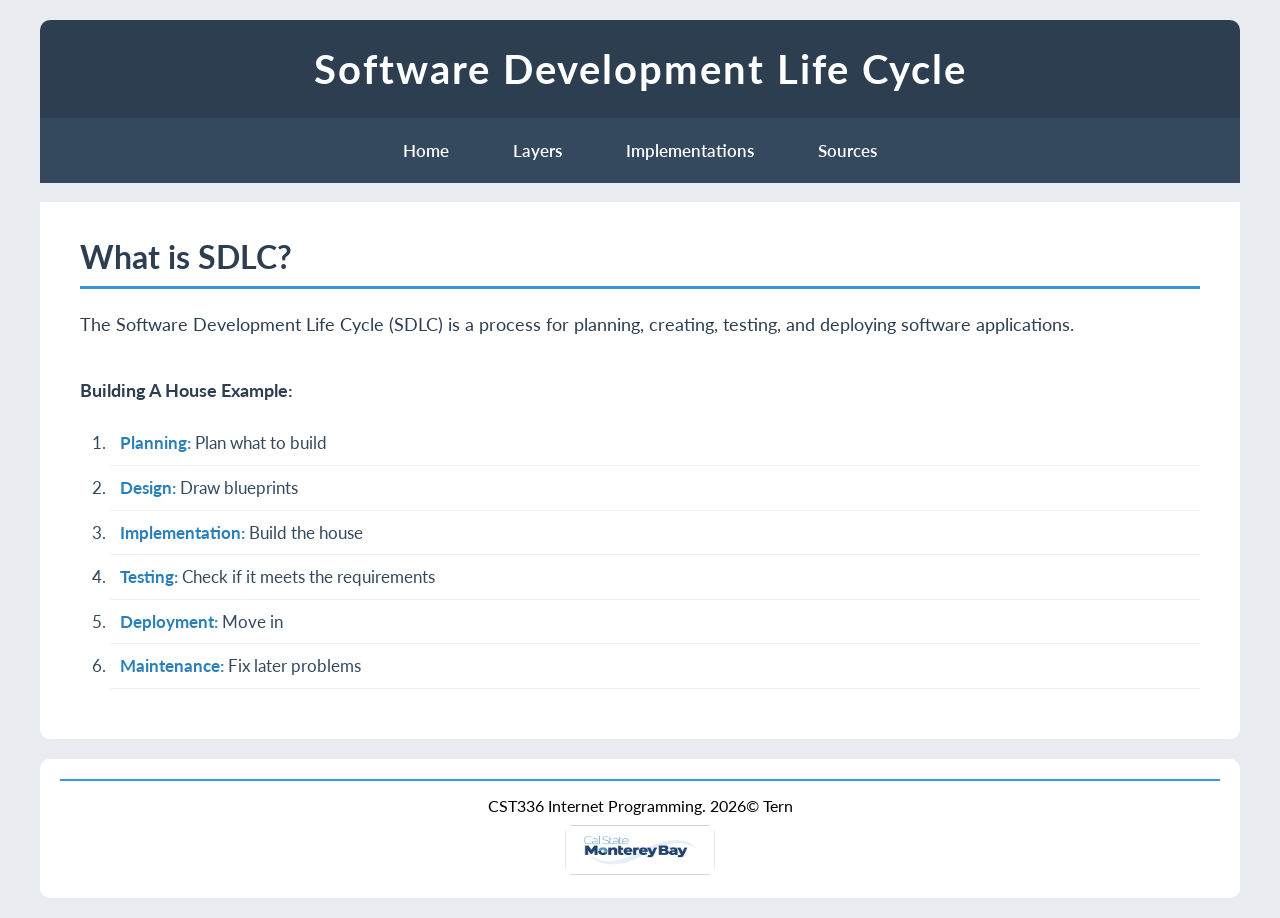
<file: index.html>
<!DOCTYPE html>
<html>
    <head>
        <meta charset="utf-8">
        <link href="./styles.css" rel="stylesheet">
        <link href="https://fonts.googleapis.com/css2?family=Lato:ital" rel="stylesheet">
        <title>CST336_EricTern_HW1</title>
    </head>
    <body>
        <header>
            <h1>Software Development Life Cycle</h1>        
        </header>
        <nav>
            <a href="index.html">Home</a>
            <a href="Layers.html">Layers</a>
            <a href="Implementation.html">Implementations</a>
            <a href="Sources.html">Sources</a>
        </nav>
        <br>
        <main>
            <h2>What is SDLC?</h2>
            <div id="indexContent">
                <p>The Software Development Life Cycle (SDLC) is a process for planning, creating, testing, and deploying software applications.</p>
                <br>
                <p><strong>Building A House Example:</strong></p>
                <ol>
                    <li><strong>Planning:</strong> Plan what to build</li>
                    <li><strong>Design:</strong> Draw blueprints</li>
                    <li><strong>Implementation:</strong> Build the house</li>
                    <li><strong>Testing:</strong> Check if it meets the requirements</li>
                    <li><strong>Deployment:</strong> Move in</li>
                    <li><strong>Maintenance:</strong> Fix later problems</li>
                </ol>
            </div>
        </main>
        <footer>
            <hr>
             CST336 Internet Programming. 2026© Tern 
             <br>            
             <figure>
                <img id="CSUMB_Logo" src="./CSUMB.png" alt ="CSUMB_Logo" width="150" height="50">
            </figure>
        </footer>
    </body>
</html>
</file>
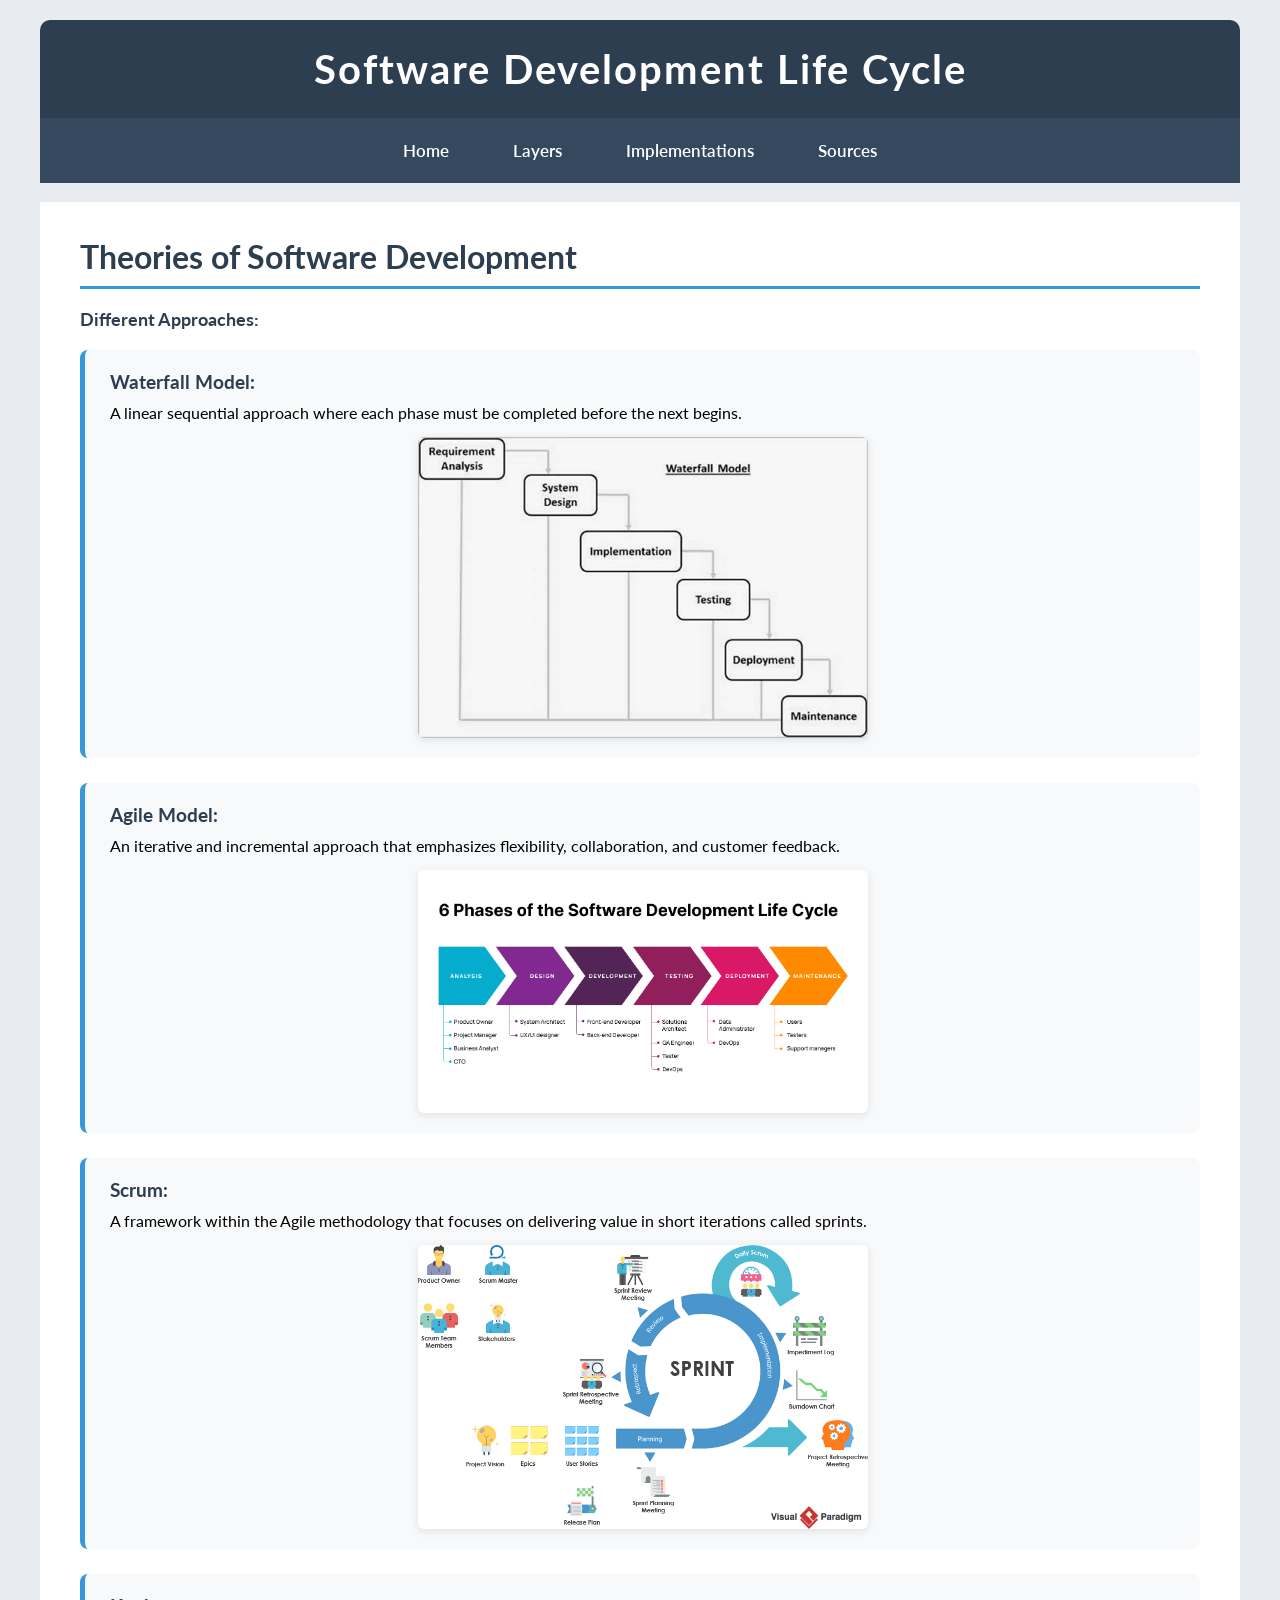
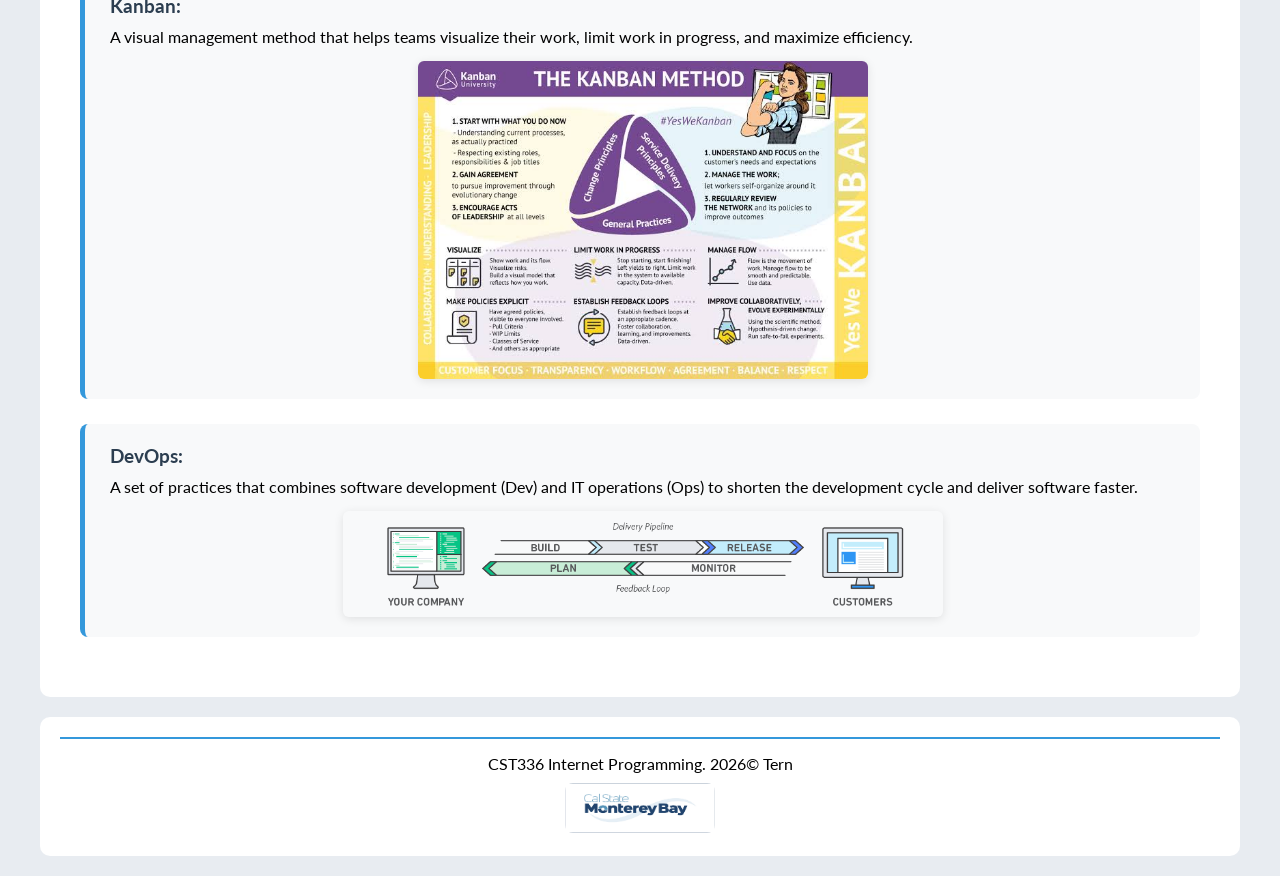
<file: Implementation.html>
<!DOCTYPE html>
<html>
    <head>
        <meta charset="utf-8">
        <link href="./styles.css" rel="stylesheet">
        <link href="https://fonts.googleapis.com/css2?family=Lato:ital" rel="stylesheet">
        <title>CST336_EricTern_HW1</title>
    </head>
    <body>
        <header>
            <h1>Software Development Life Cycle</h1>        
        </header>
        <nav>
            <a href="index.html">Home</a>
            <a href="Layers.html">Layers</a>
            <a href="Implementation.html">Implementations</a>
            <a href="Sources.html">Sources</a>
        </nav>
        <br>
        <main>
            <h2>Theories of Software Development</h2>
            <div id="implementationContent">
                <p><strong>Different Approaches:</strong></p>
                <ul>
                    <li><strong>Waterfall Model:</strong> A linear sequential approach where each phase must be completed before the next begins.
                    <img id="Waterfall_Model" src="./waterfall_model.png" alt="Waterfall Model" width="400" height="300">
                    </li>
                    <li><strong>Agile Model:</strong> An iterative and incremental approach that emphasizes flexibility, collaboration, and customer feedback.
                        <img id="Agile_Model" src="agile_model.png" alt="Agile Model" width="400" height="300">
                    </li>
                    
                    <li><strong>Scrum:</strong> A framework within the Agile methodology that focuses on delivering value in short iterations called sprints.
                    <img id="Scrum" src="./scrum.png" alt="Scrum" width="400" height="300">
                    </li>
    
                    <li><strong>Kanban:</strong> A visual management method that helps teams visualize their work, limit work in progress, and maximize efficiency.

                        <img id="Kanban" src="./kanban.png" alt="Kanban" width="400" height="300">
                    </li>
                    <li><strong>DevOps:</strong> A set of practices that combines software development (Dev) and IT operations (Ops) to shorten the development cycle and deliver software faster.
                        <img id="DevOps" src="./devops.png" alt="DevOps" width="600" height="300">
                    </li>
                </ul>
            </div>
        </main>
        <footer>
            <hr>
             CST336 Internet Programming. 2026© Tern 
             <br>            
             <figure>
                <img id="CSUMB_Logo" src="./CSUMB.png" alt ="CSUMB_Logo" width="150" height="50">
            </figure>
        </footer>
    </body>
</html>
</file>
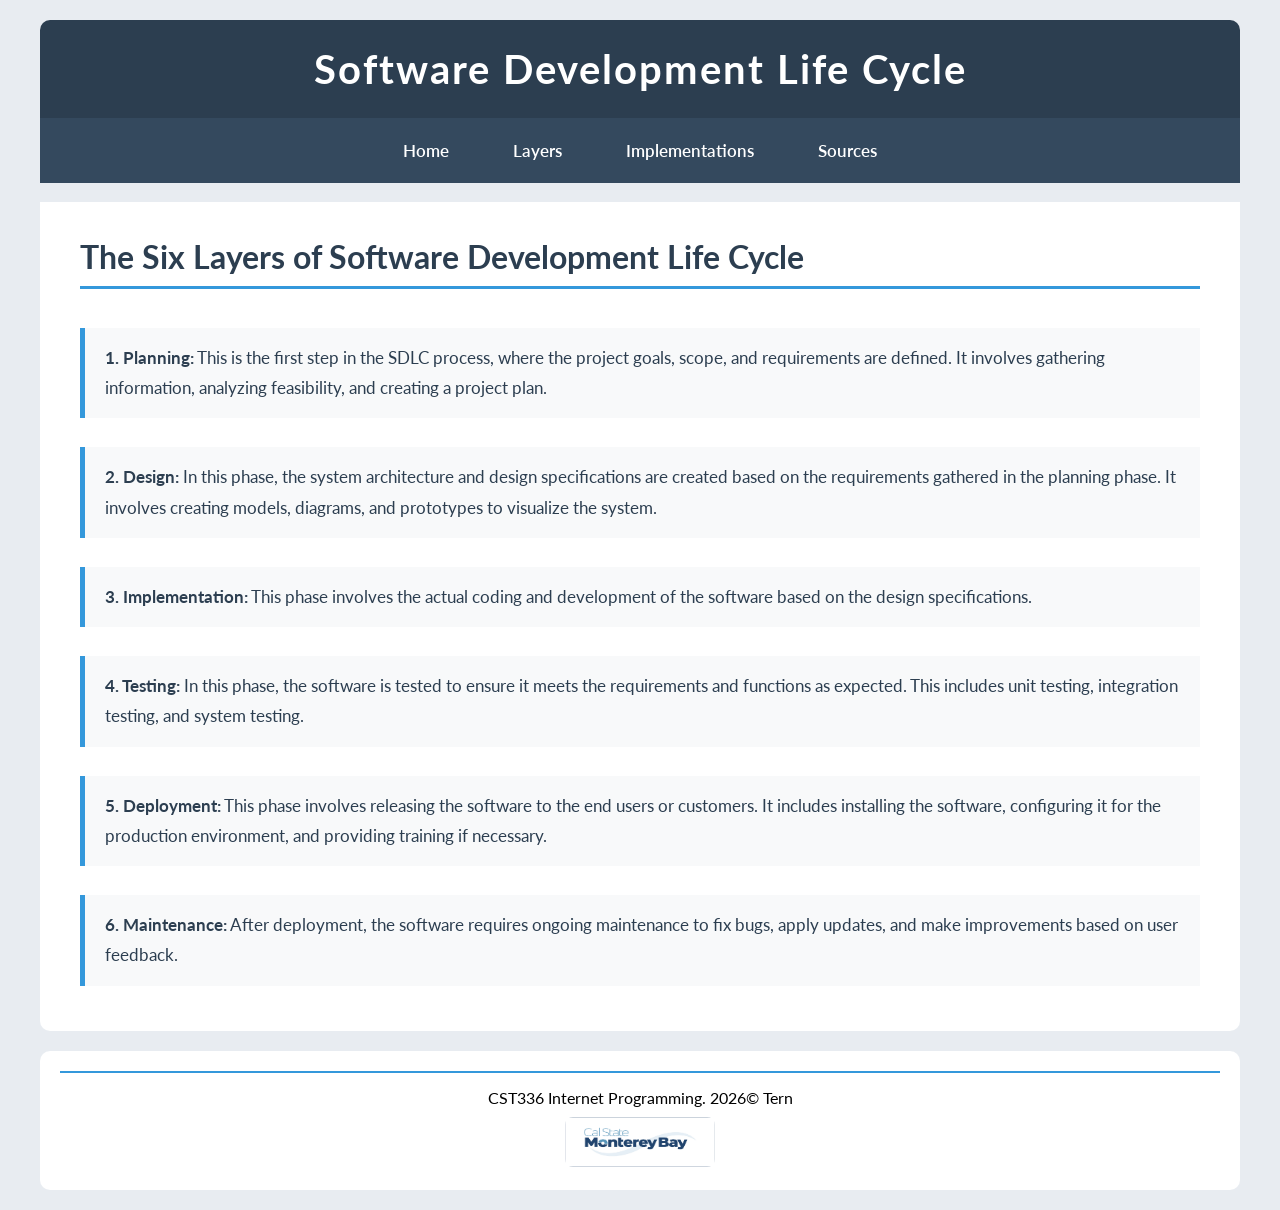
<file: Layers.html>
<!DOCTYPE html>
<html>
    <head>
        <meta charset="utf-8">
        <link href="./styles.css" rel="stylesheet">
        <link href="https://fonts.googleapis.com/css2?family=Lato:ital" rel="stylesheet">
        <title>CST336_EricTern_HW1</title>
    </head>
    <body>
        <header>
            <h1>Software Development Life Cycle</h1>        
        </header>
        <nav>
            <a href="index.html">Home</a>
            <a href="Layers.html">Layers</a>
            <a href="Implementation.html">Implementations</a>
            <a href="Sources.html">Sources</a>
        </nav>
        <br>
        <main>
            <h2>The Six Layers of Software Development Life Cycle</h2>
            <div id="LayersContent">
                <br>
                <p><strong>1. Planning:</strong> This is the first step in the SDLC process, where the project goals, scope, and requirements are defined. It involves gathering information, analyzing feasibility, and creating a project plan.</p>
                <br>
                <p><strong>2. Design:</strong> In this phase, the system architecture and design specifications are created based on the requirements gathered in the planning phase. It involves creating models, diagrams, and prototypes to visualize the system.</p>
                <br>
                <p><strong>3. Implementation:</strong> This phase involves the actual coding and development of the software based on the design specifications.</p>
                <br>
                <p><strong>4. Testing:</strong> In this phase, the software is tested to ensure it meets the requirements and functions as expected. This includes unit testing, integration testing, and system testing.</p>
                <br>
                <p><strong>5. Deployment:</strong> This phase involves releasing the software to the end users or customers. It includes installing the software, configuring it for the production environment, and providing training if necessary.</p>
                <br>
                <p><strong>6. Maintenance:</strong> After deployment, the software requires ongoing maintenance to fix bugs, apply updates, and make improvements based on user feedback.</p>
            </div>
        </main>
        <footer>
            <hr>
             CST336 Internet Programming. 2026© Tern 
             <br>            
             <figure>
                <img id="CSUMB_Logo" src="./CSUMB.png" alt ="CSUMB_Logo" width="150" height="50">
            </figure>
        </footer>
    </body>
</html>
</file>
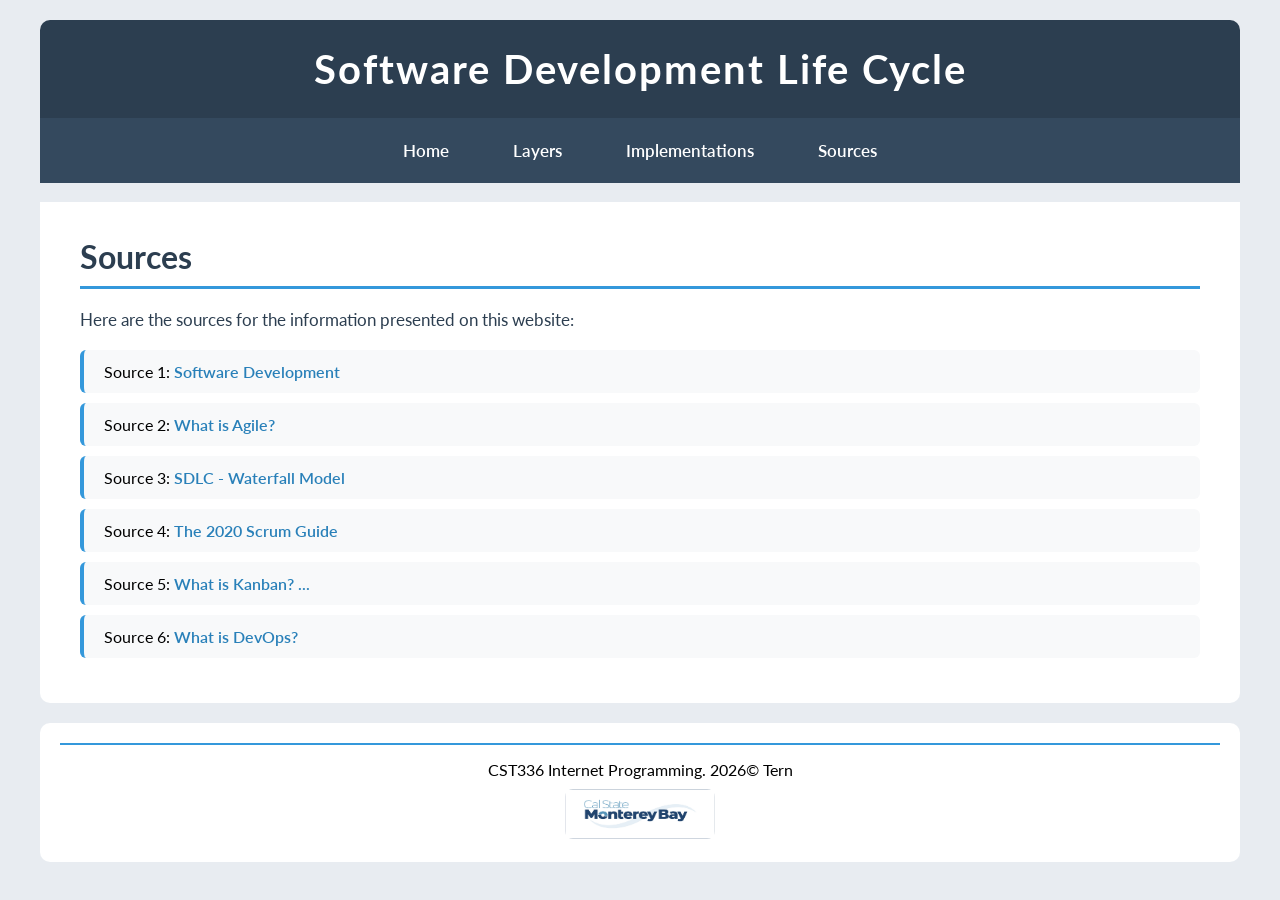
<file: Sources.html>
<!DOCTYPE html>
<html>
    <head>
        <meta charset="utf-8">
        <link href="./styles.css" rel="stylesheet">
        <link href="https://fonts.googleapis.com/css2?family=Lato:ital" rel="stylesheet">
        <title>CST336_EricTern_HW1</title>
    </head>
    <body>
        <header>
            <h1>Software Development Life Cycle</h1>        
        </header>
        <nav>
            <a href="index.html">Home</a>
            <a href="Layers.html">Layers</a>
            <a href="Implementation.html">Implementations</a>
            <a href="Sources.html">Sources</a>
        </nav>
        <br>
        <main>
            <h2>Sources</h2>
            <div id="sourcesContent">
                <p>
                    Here are the sources for the information presented on this website:
                </p>
                <ul>
                    <li>Source 1: <a href="https://www.atlassian.com/software-development">Software Development</a></li>
                    <li>Source 2: <a href="https://agilealliance.org/agile101/">What is Agile?</a></li>
                    <li>Source 3: <a href="https://www.tutorialspoint.com/sdlc/sdlc_waterfall_model.htm">SDLC - Waterfall Model</a></li>
                    <li>Source 4: <a href="https://scrumguides.org/scrum-guide.html">The 2020 Scrum Guide</a></li>
                    <li>Source 5: <a href="https://businessmap.io/kanban-resources/getting-started/what-is-kanban">What is Kanban? ...</a></li>
                    <li>Source 6: <a href="https://aws.amazon.com/devops/what-is-devops/">What is DevOps?</a></li>
                </ul>
            </div>
        </main>
        <footer>
            <hr>
             CST336 Internet Programming. 2026© Tern 
             <br>            
             <figure>
                <img id="CSUMB_Logo" src="./CSUMB.png" alt ="CSUMB_Logo" width="150" height="50">
            </figure>
        </footer>
    </body>
</html>
</file>
<file: styles.css>
/* ============ RESET & BASE ============ */
* {
    margin: 0;
    padding: 0;
    box-sizing: border-box;
}

body {
    font-family: 'Lato', Arial, sans-serif;
    background: #e8ecf1;
    padding: 20px 40px;
}

/* ============ HEADER ============ */
header {
    background: #2c3e50;
    padding: 25px 20px;
    border-radius: 10px 10px 0 0;
    text-align: center;
}

header h1 {
    color: white;
    font-size: 2.5em;
    font-weight: 700;
    letter-spacing: 2px;
}

/* ============ NAVIGATION ============ */
nav {
    background: #34495e;
    padding: 12px;
    text-align: center;
}

nav a {
    color: white;
    text-decoration: none;
    padding: 10px 25px;
    margin: 0 5px;
    font-size: 1.05em;
    font-weight: 600;
    border-radius: 20px;
    display: inline-block;
    transition: background 0.3s;
}

nav a:hover {
    background: #3498db;
}

/* ============ MAIN CONTENT ============ */
main {
    background: white;
    padding: 35px 40px;
    border-radius: 0 0 10px 10px;
    min-height: 400px;
    margin-bottom: 20px;
}

main h2 {
    color: #2c3e50;
    font-size: 2em;
    border-bottom: 3px solid #3498db;
    padding-bottom: 10px;
    margin-bottom: 20px;
}

/* ============ HOME PAGE (index.html) ============ */
#indexContent p {
    font-size: 1.1em;
    line-height: 1.8;
    color: #2c3e50;
    margin-bottom: 15px;
}

#indexContent ol {
    padding-left: 30px;
    margin: 15px 0;
}

#indexContent ol li {
    font-size: 1.05em;
    line-height: 2;
    color: #34495e;
    padding: 5px 10px;
    border-bottom: 1px solid #ecf0f1;
}

#indexContent ol li strong {
    color: #2980b9;
}

/* ============ LAYERS PAGE (Layers.html) ============ */
#LayersContent p {
    font-size: 1.05em;
    line-height: 1.8;
    color: #2c3e50;
    padding: 15px 20px;
    background: #f8f9fa;
    border-left: 5px solid #3498db;
    margin-bottom: 10px;
}

#LayersContent p strong {
    color: #2c3e50;
}

/* ============ IMPLEMENTATION PAGE (Implementation.html) ============ */
#implementationContent p {
    font-size: 1.1em;
    color: #2c3e50;
    margin-bottom: 20px;
}

#implementationContent ul {
    list-style: none;
    padding: 0;
}

#implementationContent ul li {
    background: #f8f9fa;
    padding: 20px 25px;
    margin-bottom: 25px;
    border-radius: 8px;
    border-left: 5px solid #3498db;
}

#implementationContent ul li strong {
    font-size: 1.2em;
    color: #2c3e50;
    display: block;
    margin-bottom: 10px;
}

#implementationContent ul li img {
    display: block;
    margin: 15px auto 0 auto;
    border-radius: 6px;
    box-shadow: 0 2px 10px rgba(0,0,0,0.1);
    max-width: 100%;
    height: auto;
}

/* Image sizes */
#Waterfall_Model,
#Agile_Model,
#Scrum,
#Kanban {
    width: 450px;
    height: 280px;
}

#DevOps {
    width: 600px;
    height: 280px;
}

/* ============ SOURCES PAGE (Sources.html) ============ */
#sourcesContent p {
    font-size: 1.05em;
    color: #2c3e50;
    margin-bottom: 20px;
}

#sourcesContent ul {
    list-style: none;
    padding: 0;
}

#sourcesContent ul li {
    padding: 12px 20px;
    margin-bottom: 10px;
    background: #f8f9fa;
    border-radius: 6px;
    border-left: 4px solid #3498db;
}

#sourcesContent ul li a {
    color: #2980b9;
    text-decoration: none;
    font-weight: 600;
}

#sourcesContent ul li a:hover {
    text-decoration: underline;
}

/* ============ FOOTER ============ */
footer {
    text-align: center;
    padding: 20px;
    background: white;
    border-radius: 10px;
}

footer hr {
    border: none;
    height: 2px;
    background: #3498db;
    margin-bottom: 15px;
}

footer p, footer div {
    color: #2c3e50;
    font-size: 0.9em;
}

footer figure {
    margin-top: 10px;
}

#CSUMB_Logo {
    border-radius: 8px;
}
</file>
